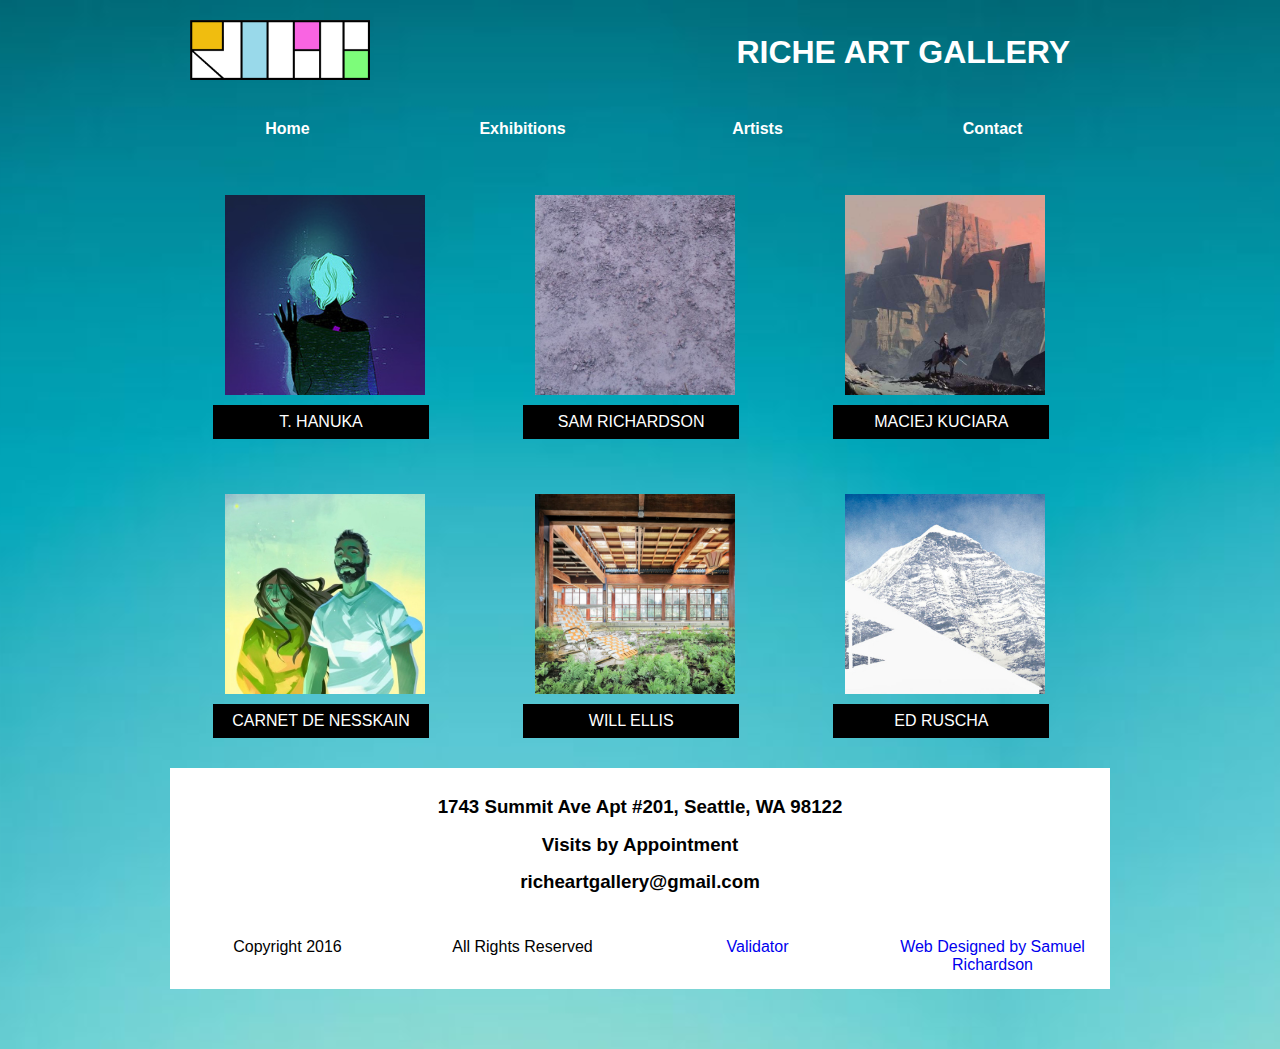
<file: artists.html>
<!doctype html>
<html lang="en">
<head>
<meta charset="UTF-8">
<title>ARTISTS</title>
<link href="css/styles.css" type="text/css" rel="stylesheet">
</head>
<body>
<div id="wrapper">
<header>
<img src="images/logo.png" alt="logo">
<h1>RICHE ART GALLERY</h1>
</header>
<nav>
<ul>
<li><a href="http://edison.seattlecentral.edu/~sricha18/web110/final/index.html">Home</a></li>
<li><a href="http://edison.seattlecentral.edu/~sricha18/web110/final/exhibitions.html">Exhibitions</a></li>
<li><a href="http://edison.seattlecentral.edu/~sricha18/web110/final/artists.html">Artists</a></li>
<li><a href="http://edison.seattlecentral.edu/~sricha18/web110/final/contact.html">Contact</a></li>
</ul>
</nav>

<main>
<figure class="artists1">
  
  <a href="http://thanuka.com/">
  <img class="artists1" src="images/youre_not_boring_72.jpg" onmouseover="this.src='images/rsz_1rambo72d.jpg'" onmouseout="this.src='images/youre_not_boring_72.jpg'" alt="T. Hanuka">
  </a>
  <figcaption class="artists1">T. HANUKA</figcaption>
</figure>

<figure class="artists1">
  
  <a href="http://edison.seattlecentral.edu/~sricha18/web110/final/Sam-Richardson.html">
  <img class="artists1" src="images/11023445_1197222793636637_7688333809900256945_o.jpg" onmouseover="this.src='images/11953525_1208535545838695_4016448097635388672_o.jpg'" onmouseout="this.src='images/11023445_1197222793636637_7688333809900256945_o.jpg'" alt="Sam Richardson">
  </a>
  <figcaption class="artists1">SAM RICHARDSON</figcaption>
</figure>

<figure class="artists1">
  
  <a href="http://www.kuciara.com/">
  <img class="artists1" src="images/Untitled-2.jpg" onmouseover="this.src='images/cpr-13.jpg'" onmouseout="this.src='images/Untitled-2.jpg'" alt="Maciej Kuciara">
  </a>
  <figcaption class="artists1">MACIEJ KUCIARA</figcaption>
  
</figure>
<figure class="artists2">
  
  <a href="http://nesskain.blogspot.com/">
  <img class="artists2" src="images/daily25.jpg" onmouseover="this.src='images/throw.jpg'" onmouseout="this.src='images/daily25.jpg'" alt="CARNET DE NESSKAIN">
  </a>
  <figcaption class="artists2">CARNET DE NESSKAIN</figcaption>
  
</figure>

<figure class="artists2">
  
  <a href="http://www.willellisphoto.com/">
  <img class="artists2" src="images/Will+Ellis-Abandoned+NYC-25.jpg" onmouseover="this.src='images/Will+Ellis-Abandoned+NYC-13.jpg'" onmouseout="this.src='images/Will+Ellis-Abandoned+NYC-25.jpg'" alt="WILL ELLIS">
  </a>
  <figcaption class="artists2">WILL ELLIS</figcaption>
  
</figure>

<figure class="artists2">
  
  <a href="http://www.edruscha.com/">
  <img class="artists2" src="images/2000_06_Ruscha_CR6.jpg" onmouseover="this.src='images/28.jpg'" onmouseout="this.src='images/2000_06_Ruscha_CR6.jpg'" alt="ED RUSCHA">
  </a>
  <figcaption class="artists2">ED RUSCHA</figcaption>
  
</figure>
</main>

<footer>
<h3>1743 Summit Ave Apt #201, Seattle, WA 98122</h3>
<h3>Visits by Appointment</h3>
<h3>richeartgallery@gmail.com</h3>
<ul>
<li>Copyright 2016</li>
<li>All Rights Reserved</li>
<li><a href="https://validator.w3.org/nu/?doc=http%3A%2F%2Fedison.seattlecentral.edu%2F~sricha18%2Fweb110%2Ffinal%2Fartists.html">Validator</a></li>
<li><a href="http://edison.seattlecentral.edu/~sricha18/web110/index.html">Web Designed by Samuel Richardson</a></li>
</ul>
</footer>
</div>
</body>
</html>
</file>
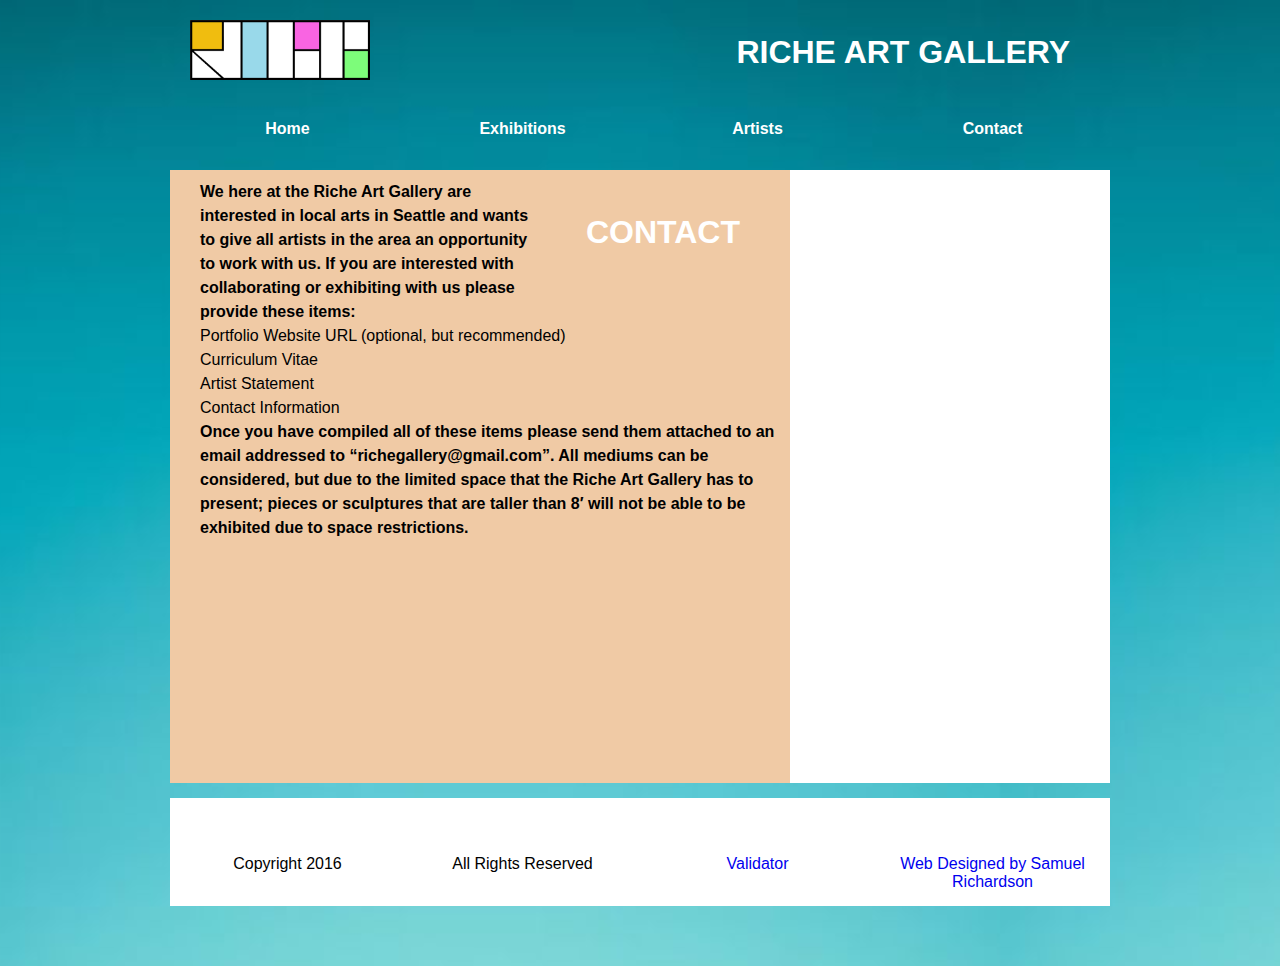
<file: contact.html>
<!doctype html>
<html lang="en">
<head>
<meta charset="UTF-8">
<title>CONTACT</title>

<link href="css/styles.css" type="text/css" rel="stylesheet">
</head>
<body>

<div id="wrapper">

<header>
<img src="images/logo.png" alt="logo">
<h1>RICHE ART GALLERY</h1>
</header>

<nav>
<ul>
<li><a href="http://edison.seattlecentral.edu/~sricha18/web110/final/index.html">Home</a></li>
<li><a href="http://edison.seattlecentral.edu/~sricha18/web110/final/exhibitions.html">Exhibitions</a></li>
<li><a href="http://edison.seattlecentral.edu/~sricha18/web110/final/artists.html">Artists</a></li>
<li><a href="http://edison.seattlecentral.edu/~sricha18/web110/final/contact.html">Contact</a></li>
</ul>
</nav>
<main>
<div id="main">

<h1>CONTACT</h1>
<h4>
We here at the Riche Art Gallery are interested in local arts in Seattle and wants to give all artists in the area an opportunity to work with us. If you are interested with collaborating or exhibiting with us please provide these items:</h4>
<ul>
<li>Portfolio Website URL (optional, but recommended)</li>
<li>Curriculum Vitae</li>
<li>Artist Statement</li>
<li>Contact Information<li>
</ul>
<h4>Once you have compiled all of these items please send them attached to an email addressed to “richegallery@gmail.com”. All mediums can be considered, but due to the limited space that the Riche Art Gallery has to present; pieces or sculptures that are taller than 8′ will not be able to be exhibited due to space restrictions.</h4>
</div>
</main>
<aside>
<div id="harker">
</div>
</aside>
<footer>
<ul>
<li>Copyright 2016</li>
<li>All Rights Reserved</li>
<li><a href="https://validator.w3.org/nu/?doc=http%3A%2F%2Fedison.seattlecentral.edu%2F~sricha18%2Fweb110%2Ffinal%2Fcontact.html">Validator</a></li>
<li><a href="http://edison.seattlecentral.edu/~sricha18/web110/index.html">Web Designed by Samuel Richardson</a></li>
</ul>
</footer>
</div>
</body>
</html>
</file>
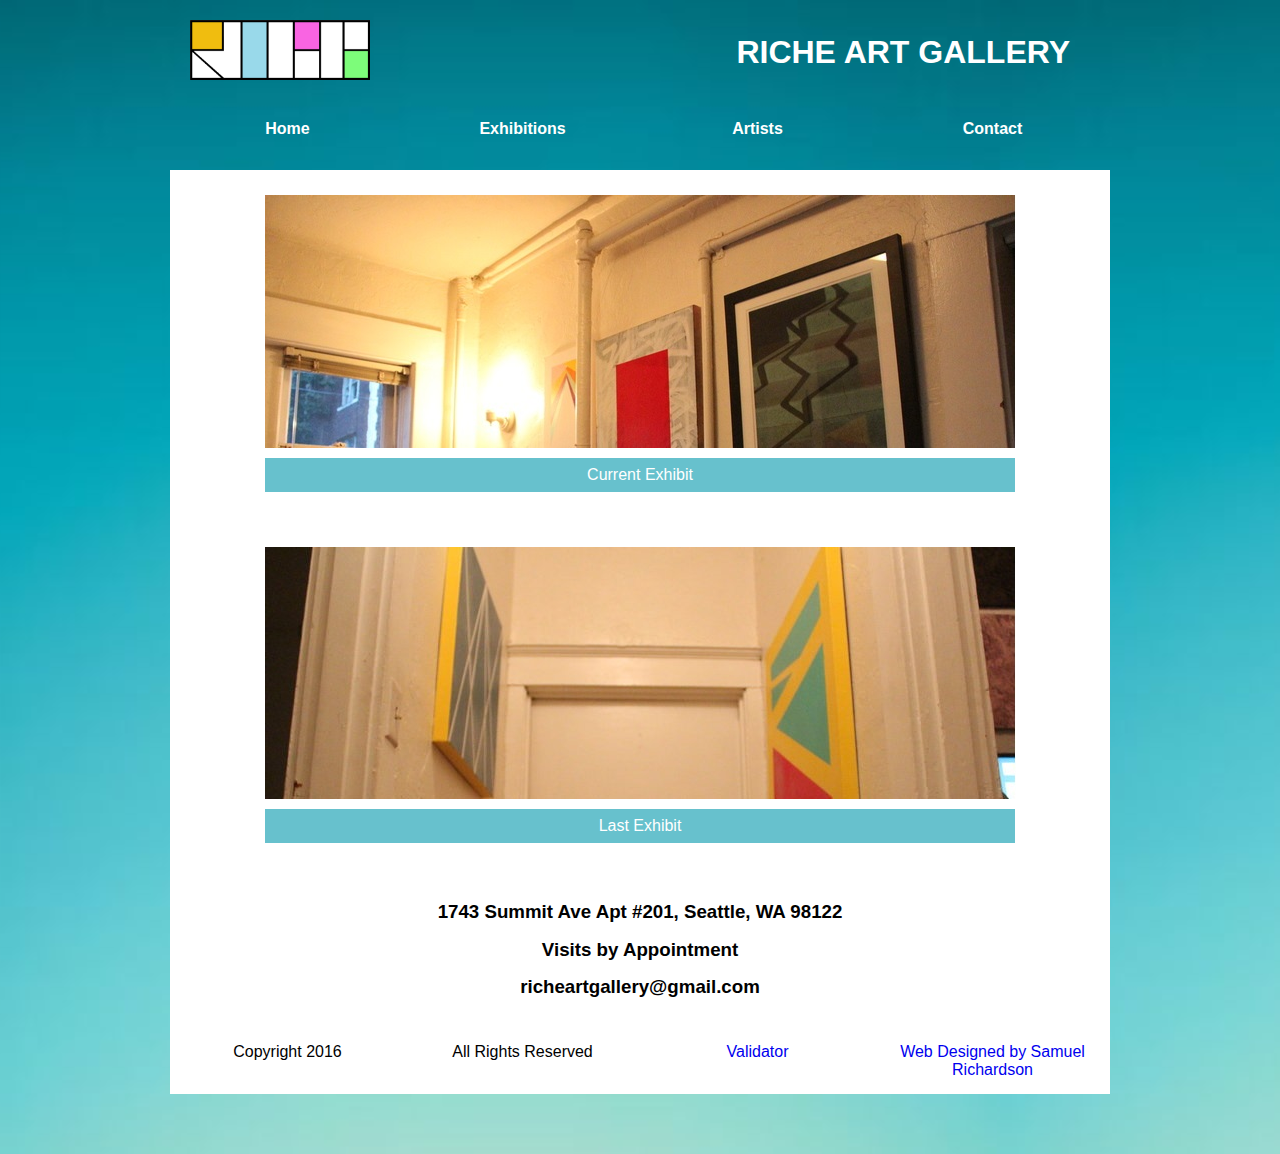
<file: exhibitions.html>
<!doctype html>
<html lang="en">
<head>
<meta charset="UTF-8">
<title>EXHIBITIONS</title>
<link href="css/styles.css" type="text/css" rel="stylesheet">
</head>
<body>
<div id="wrapper">
<header>
<img src="images/logo.png" alt="logo">
<h1>RICHE ART GALLERY</h1>
</header>
<nav>
<ul>
<li><a href="http://edison.seattlecentral.edu/~sricha18/web110/final/index.html">Home</a></li>
<li><a href="http://edison.seattlecentral.edu/~sricha18/web110/final/exhibitions.html">Exhibitions</a></li>
<li><a href="http://edison.seattlecentral.edu/~sricha18/web110/final/artists.html">Artists</a></li>
<li><a href="http://edison.seattlecentral.edu/~sricha18/web110/final/contact.html">Contact</a></li>
</ul>
</nav>

<main>


<figure class="exhibtion1">
  
  <a href="http://edison.seattlecentral.edu/~sricha18/web110/final/index.html">
  <img src="images/0123.jpg" alt="Current Exhibit">
  </a>
  <figcaption>Current Exhibit</figcaption>
</figure>
<figure class="exhibtion1">
  
  <a href="http://edison.seattlecentral.edu/~sricha18/web110/final/exhibition2.html">
  <img src="images/IMG_02421.jpg" alt="Current Exhibit">
  </a>
  <figcaption>Last Exhibit</figcaption>
</figure>


</main>

<footer>
<h3>1743 Summit Ave Apt #201, Seattle, WA 98122</h3>
<h3>Visits by Appointment</h3>
<h3>richeartgallery@gmail.com</h3>
<ul>
<li>Copyright 2016</li>
<li>All Rights Reserved</li>
<li><a href="https://validator.w3.org/nu/?doc=http%3A%2F%2Fedison.seattlecentral.edu%2F~sricha18%2Fweb110%2Ffinal%2Fexhibitions.html">Validator</a></li>
<li><a href="http://edison.seattlecentral.edu/~sricha18/web110/index.html">Web Designed by Samuel Richardson</a></li>
</ul>
</footer>
</div>
</body>
</html>
</file>
<file: css/styles.css>
* {
padding:0;
margin:0;
}

div#wrapper{
width:940px;
margin: 0 auto;
overflow:hidden;
margin-bottom: 30px;
}


nav {
height:50px;

margin-bottom:1em;
}
header img{
padding: 20px;
width:180px;

}

main {
width:580px;
width: 100%;
background:white;

}
div#harker{
	float:right;
	background:rgb(255, 179, 217);
}
figure {
	display:block;
	padding-bottom:30px;
	padding-top:25px;
}
figure.artists1 {
    width: 33%;
    float: left;
 
    text-align: center;
    
}
div#main h1{
	margin-left:20px;
	font-family:arial;
	
}
div#main h4{
	margin-left:20px;
	font-family:arial;
	line-height:1.5;
	
}
div#main ul{
	margin-left:20px;
	line-height:1.5;
	list-style-type:none;
	font-family:arial;
}
h1{
	float:right;
	padding: 20px;
		font-family:arial;
	color:white;
	line-height:2;
	margin-right:20px;
}
img.artists1{
	margin-left: auto;
	
    margin-right: auto;
	width:200px; 
}

figcaption.artists1{
	width:200px;
    padding: 0.5em;
	float:left;
    color: white;
    background: black;
	margin-left: 43px;
	
    
}

figure.artists2{
    width: 33%;
    float: left;
 
    text-align: center;
    
}
img.artists2{
	margin-left: auto;
	
    margin-right: auto;
	width:200px; 
}
h2 {
	margin-left:80px;
	font-family:arial;
	line-height:1.5;
	padding-top:50px;
}
label {
display:block;
margin-bottom:4px;
font-weight:bold;
font-family:arial;
}
fieldset {
padding:15px;
border: 2px solid white;
border-radius:5px;
background:#8FBC8F;
margin-bottom:7px;
font-family:arial;
}
input[type=text],
input[type=email] {
width:100%;
margin-bottom:10px;
height:20px;
}
input[type=radio],
input[type=checkbox] {
margin: 0 5px 5px 10px;
} 
textarea {
width:100%;
font-family:arial;

}
div#main{
	
	width:600px;
	height:580px;
	background: rgb(240,202,165);
	margin-top:15px;
	margin-bottom:15px;
	padding:10px;
	padding-bottom:23px;
}
div#aside{
	margin-top:7px;
	float:right;
	height:612px;
	width:520px;
	margin-bottom: 65px;
	
	
}
form li {
list-style-type:none;
line-height:1.4;
}
form li:nth-last-child(1) {
margin-bottom:20px;
}
select {
margin-bottom:10px;
}
legend {
	font-size:1.3em;
	background:white;
	font-weight:bold;
	border-radius:5px;
	padding:1px;
}
div#thx{
	margin-top:12px;
	padding:15px;
border: 2px solid white;
border-radius:5px;
background: rgb(240,202,165);
margin-bottom:7px;
height:600px;
line-height:403px;
}
div#thx p {
	color:red;
	text-align:center;
	font-size:2em;
	font-weight:bold;
}
figcaption.artists2{
	width:200px;
    padding: 0.5em;
	float:left;
    color: white;
    background: black;
	margin-left: 43px;  
}
figure img{
	display: block;
    margin-left: auto;
    margin-right: auto;
	margin-bottom:10px;
}
figcaption{
	width: 78%;
    padding: 0.5em;
    color: white;
    background: rgb(103,193,205);
	margin-left: auto;
    margin-right: auto;
	text-align:center;
	font-family:arial;
	
}
img.artist-front{
	float:right;
	margin-right:30px;
	width:190px;
	padding-left:20px;
	margin-bottom:80px;
}

nav ul{
text-align:center;
list-style-type:none;
}

nav li {
float:left;
list-style-type:none;
width:25%;
line-height:50px;
font-family:arial;
font-size:1.2;
font-weight:bold;
}

nav a {
color:white;
text-decoration: none;

}
nav a:hover { 
    color: rgb(240,202,165);
	

}
a.artist-personal{
	margin-left:80px;
	margin-bottom:1.5em;
	line-height:1.5;
	font-family:arial;
	text-decoration: none;
	color:rgb(51,136,154);

}
aside {
	float:right;
	margin:0 auto;
	display:block;
	background:white;

}
footer{
	
	padding-top:20px;
	margin-top:50px;
	background:white;
	width:940px;
	margin: 0 auto;
	overflow:hidden;
	margin-bottom: 30px;
}
p {
margin-bottom:1.5em;
line-height:1.5;
margin-right:100px;
margin-left:80px;
font-family:arial;
}
footer li {
float:left;
list-style-type:none;
width:25%;
font-family:arial;
}
footer a{
text-decoration: none;
display:block;
margin-bottom:15px;
}
footer ul{
text-align:center;
list-style-type:none;
margin-top:37px;

}
h3{
	text-align: center;
	line-height: 2em;
	clear:both;
	font-family:arial;
	
	
}
body {
    background-image: url("../images/fade.jpg");
    background-repeat: repeat-x;
	background-size: 1000px 2000px;
}
</file>
